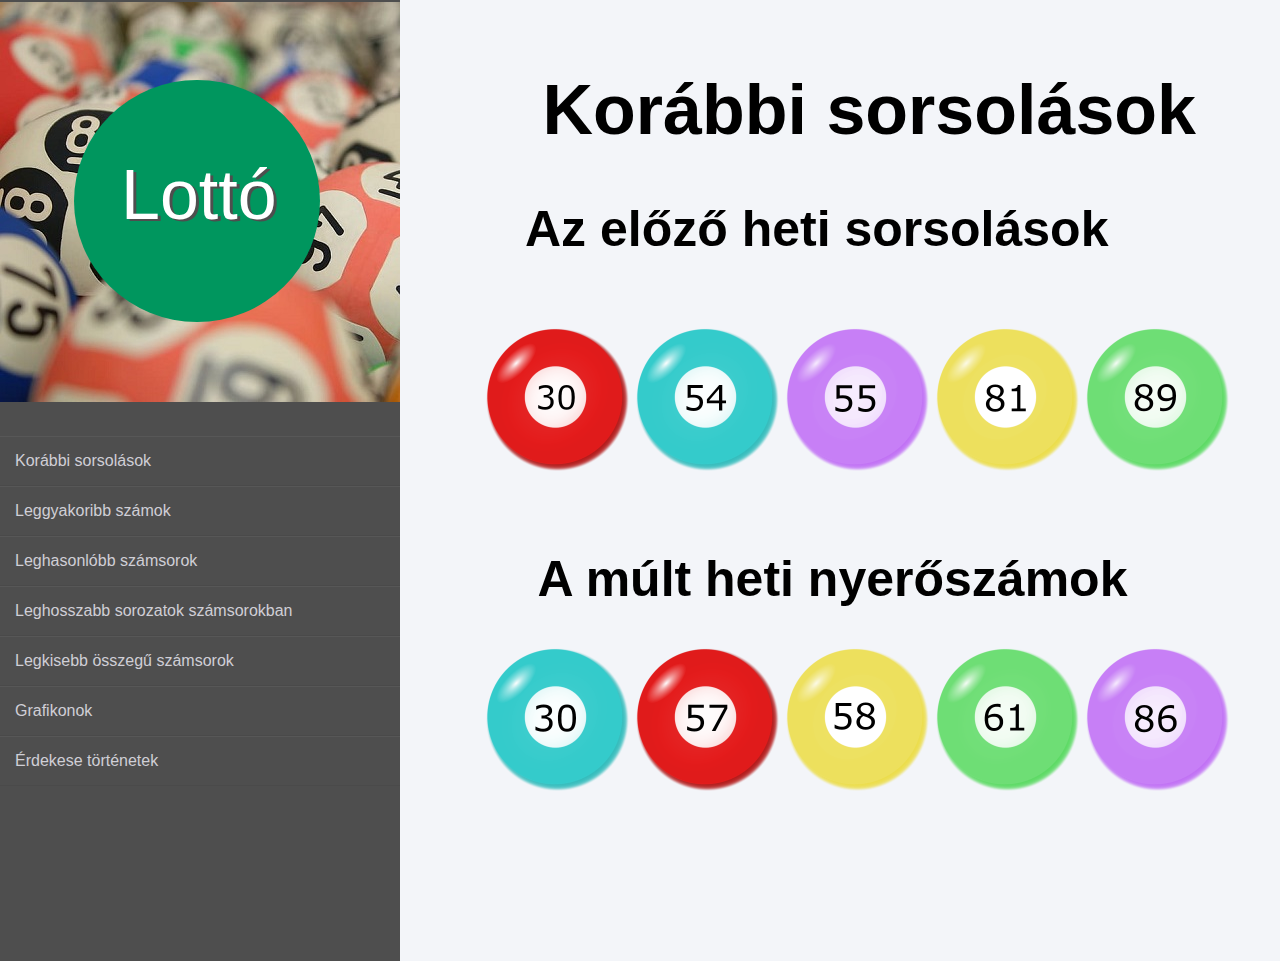
<file: index.html>
<!DOCTYPE html>
<html lang="hu">
    <head>
        <meta charset="UTF-8">
        <meta http-equiv="X-UA-Compatible" content="IE=edge">
        <meta name="viewport" content="width=device-width, initial-scale=1.0">
        <link rel="stylesheet" href="style.css">
        <title>Főoldal
        </title>
    </head>
<body>

<div class="wrapper">
    <div class="sidebar">
        <img src="kepek/hatter.png" width="400" height="400" alt="Lottó kép">
        <p class="szoveg">Lottó</p>
        <span class="dot"></span>
        <ul>
            <li><a href="index.html">Korábbi sorsolások</a></li>
            <li><a href="leggyakoribbsorsolasok.html">Leggyakoribb számok</a></li>
            <li><a href="leghasonlobbszamok.html">Leghasonlóbb számsorok</a></li>
            <li><a href="leghosszabbsorozat.html">Leghosszabb sorozatok számsorokban</a></li>
            <li><a href="legkisebbosszegu.html">Legkisebb összegű számsorok</a></li>
            <li><a href="grafikonok.html">Grafikonok</a></li>
            <li><a href="erdekestortenetek.html">Érdekese történetek</a></li>
        </ul> 
        
    </div>
    <div class="main_content"> 
        <div class="info">
        <h1 class="nem"></h1>
      </div>
    </div>
</div>

<p class="sorsolas"><b>Korábbi sorsolások</b></p>
<p class="sorsolasszoveg"><b>Az előző heti sorsolások</b></p>

<div class="golyok">
<img src="kepek/30piros.png" width="150" height="150" alt="30-as lottó golyó">
<img src="kepek/54kek.png" width="150" height="150" alt="54-es lottó golyó">
<img src="kepek/55lila.png" width="150" height="150" alt="55-os lottó golyó">
<img src="kepek/81sarga.png" width="150" height="150" alt="81-es lottó golyó">
<img src="kepek/89zold.png" width="150" height="150" alt="89-es lottó golyó">
</div>
<p class="multhetiszamok">
    <b>A múlt heti nyerőszámok</b>
    </p>
    <div class="golyok2">
        <img src="kepek/30kek.png" width="150" height="150" alt="30-as lottó golyó">
        <img src="kepek/57piros.png" width="150" height="150" alt="57-es lottó golyó">
        <img src="kepek/58sarga.png" width="150" height="150" alt="58-es lottó golyó">
        <img src="kepek/61zold.png" width="150" height="150" alt="61-es lottó golyó">
        <img src="kepek/86lila.png" width="150" height="150" alt="86-es lottó golyó">
        
    
</body>
</html>
</file>
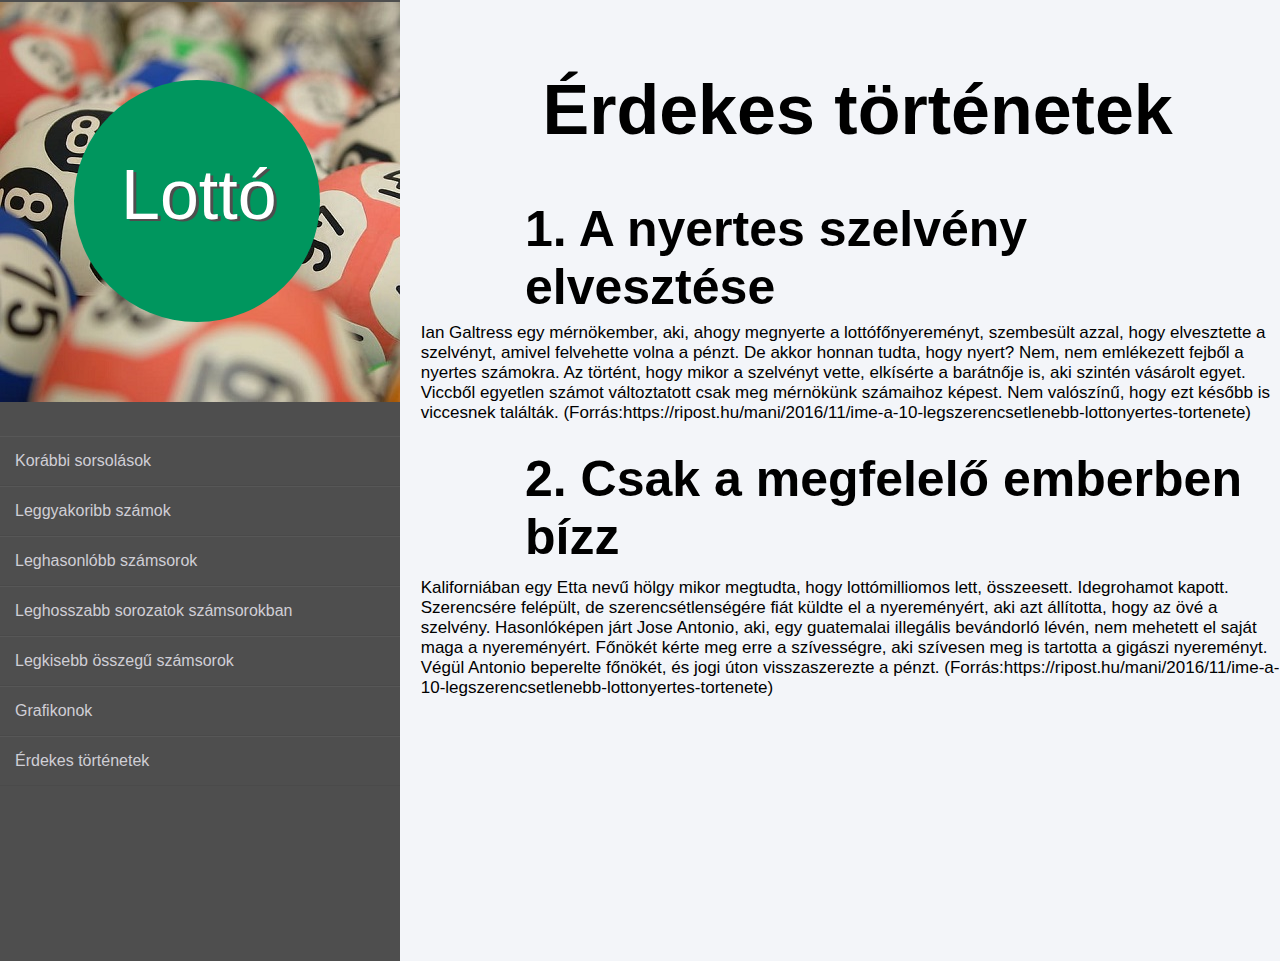
<file: erdekestortenetek.html>
<!DOCTYPE html>
<html lang="hu">
    <head>
        <meta charset="UTF-8">
        <meta http-equiv="X-UA-Compatible" content="IE=edge">
        <meta name="viewport" content="width=device-width, initial-scale=1.0">
        <link rel="stylesheet" href="style5.css">
        <title>Főoldal
        </title>
    </head>
<body>
<div class="wrapper">
    <div class="sidebar">
        <img src="kepek/hatter.png" width="400" height="400" alt="Lottó kép">
        <p class="szoveg">Lottó</p>
        <span class="dot"></span>
        <ul>
            <li><a href="index.html">Korábbi sorsolások</a></li>
            <li><a href="leggyakoribbsorsolasok.html">Leggyakoribb számok</a></li>
            <li><a href="leghasonlobbszamok.html">Leghasonlóbb számsorok</a></li>
            <li><a href="leghosszabbsorozat.html">Leghosszabb sorozatok számsorokban</a></li>
            <li><a href="legkisebbosszegu.html">Legkisebb összegű számsorok</a></li>
            <li><a href="grafikonok.html">Grafikonok</a></li>
            <li><a href="erdekestortenetek.html">Érdekes történetek</a></li>
        </ul> 
        
    </div>
    <div class="main_content"> 
        <div class="info">
        <h1 class="nem"></h1>
      </div>
    </div>
</div>
<p class="sorsolas"><b>Érdekes történetek</b></p>
<p class="szovegecske"><b>1. A nyertes szelvény elvesztése</b></p>
<p class="szoveg2">2. Csak a megfelelő emberben bízz</p>
<p class="erdekesztori2">Kaliforniában egy Etta nevű hölgy mikor megtudta, hogy lottómilliomos lett, összeesett. Idegrohamot kapott. Szerencsére felépült, de szerencsétlenségére fiát küldte el a nyereményért, aki azt állította, hogy az övé a szelvény. Hasonlóképen járt Jose Antonio, aki, egy guatemalai illegális bevándorló lévén, nem mehetett el saját maga a nyereményért. Főnökét kérte meg erre a szívességre, aki szívesen meg is tartotta a gigászi nyereményt. Végül Antonio beperelte főnökét, és jogi úton visszaszerezte a pénzt. (Forrás:https://ripost.hu/mani/2016/11/ime-a-10-legszerencsetlenebb-lottonyertes-tortenete)</p>
<p class="erdekesztori1"> Ian Galtress egy mérnökember, aki, ahogy megnyerte a lottófőnyereményt, szembesült azzal, hogy elvesztette a szelvényt, amivel felvehette volna a pénzt. De akkor honnan tudta, hogy nyert? Nem, nem emlékezett fejből a nyertes számokra. Az történt, hogy mikor a szelvényt vette, elkísérte a barátnője is, aki szintén vásárolt egyet. Viccből egyetlen számot változtatott csak meg mérnökünk számaihoz képest. Nem valószínű, hogy ezt később is viccesnek találták. (Forrás:https://ripost.hu/mani/2016/11/ime-a-10-legszerencsetlenebb-lottonyertes-tortenete)</p>
</body>
</html>
</file>
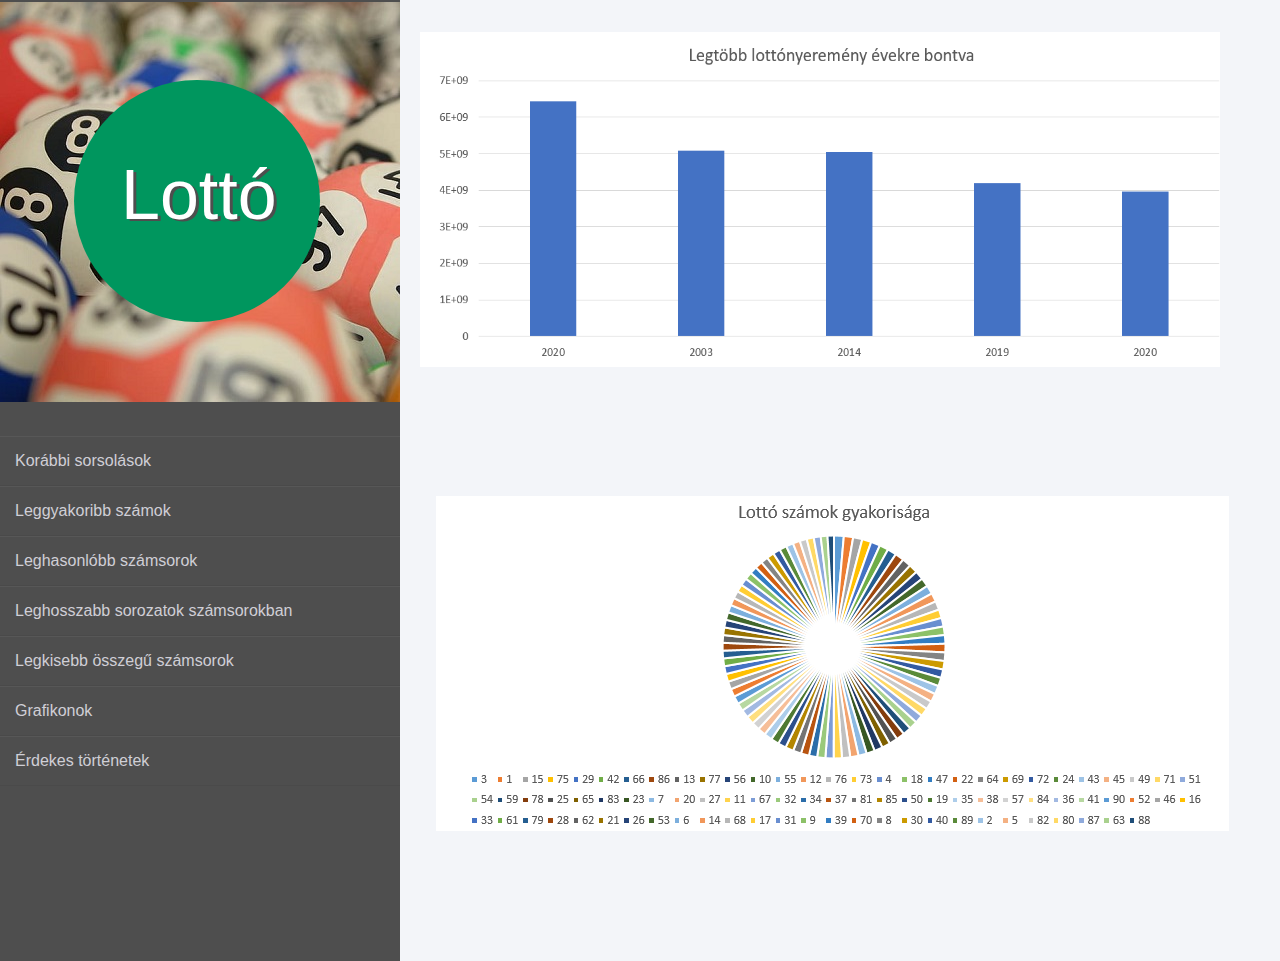
<file: grafikonok.html>
<!DOCTYPE html>
<html lang="hu">
    <head>
        <meta charset="UTF-8">
        <meta http-equiv="X-UA-Compatible" content="IE=edge">
        <meta name="viewport" content="width=device-width, initial-scale=1.0">
        <link rel="stylesheet" href="style.css">
        <title>Főoldal
        </title>
    </head>
<body>
<div class="wrapper">
    <div class="sidebar">
        <img src="kepek/hatter.png" width="400" height="400" alt="Lottó kép">
        <p class="szoveg">Lottó</p>
        <span class="dot"></span>
        <ul>
            <li><a href="index.html">Korábbi sorsolások</a></li>
            <li><a href="leggyakoribbsorsolasok.html">Leggyakoribb számok</a></li>
            <li><a href="leghasonlobbszamok.html">Leghasonlóbb számsorok</a></li>
            <li><a href="leghosszabbsorozat.html">Leghosszabb sorozatok számsorokban</a></li>
            <li><a href="legkisebbosszegu.html">Legkisebb összegű számsorok</a></li>
            <li><a href="grafikonok.html">Grafikonok</a></li>
            <li><a href="erdekestortenetek.html">Érdekes történetek</a></li>
        </ul> 
        
    </div>
    <div class="main_content"> 
        <div class="info">
        <h1 class="nem"></h1>
      </div>
    </div>
</div>
<div class="golyok">
   <img class="grafikon1kep" src="kepek/grafikon1.png" alt="Grafikon a legdragabb nyeremenyrol">
   <img class="grafikon2kep" src="kepek/grafikon2.png" alt="Grafikon a legdragabb nyeremenyrol">
    </div>
</body>
</html>
</file>
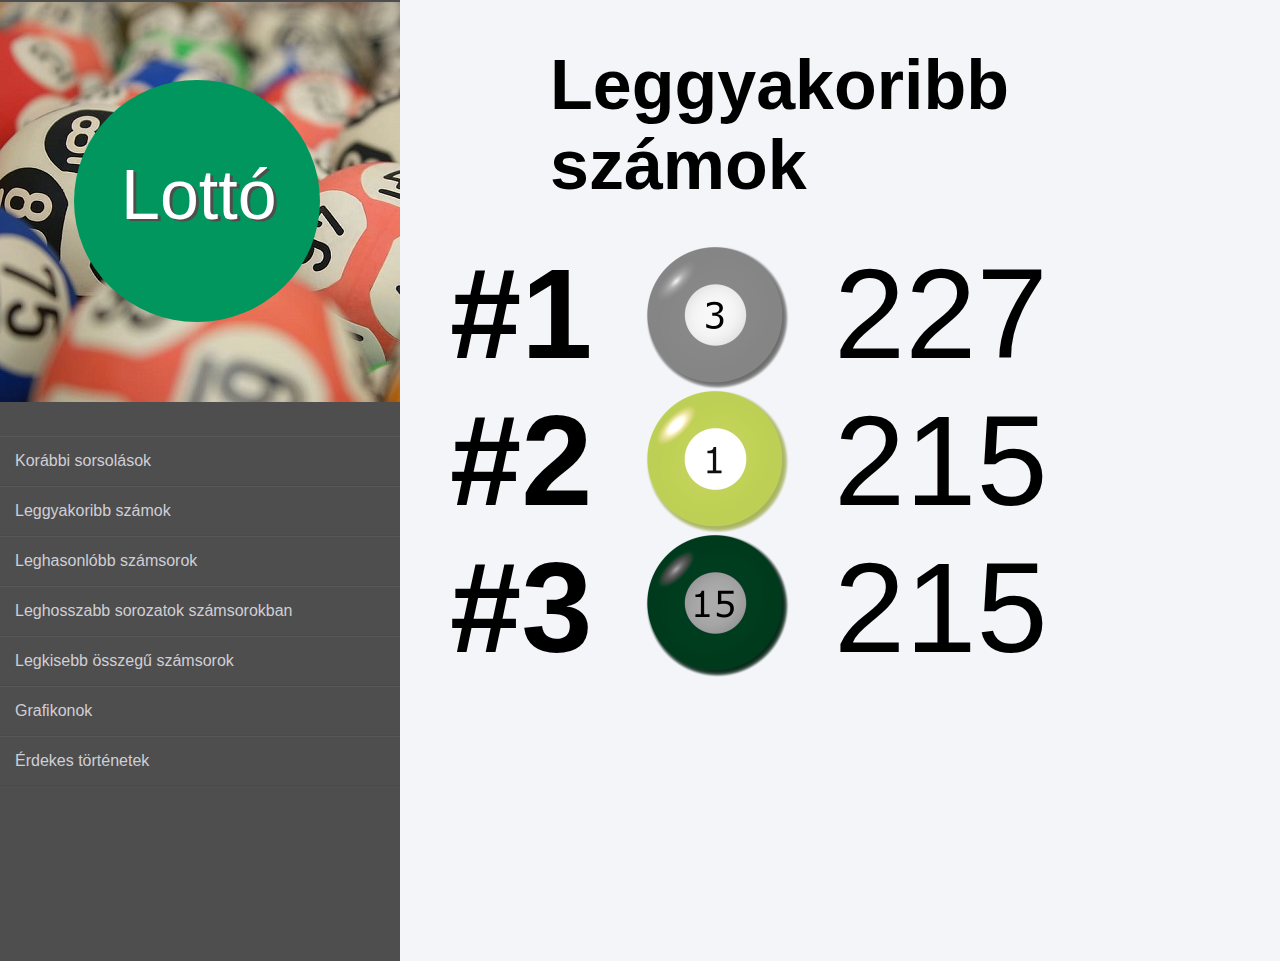
<file: leggyakoribbsorsolasok.html>
<!DOCTYPE html>
<html lang="hu">
<head>
    <link rel="stylesheet" href="style2.css">
    <meta charset="UTF-8">
    <meta http-equiv="X-UA-Compatible" content="IE=edge">
    <meta name="viewport" content="width=device-width, initial-scale=1.0">
    <title>Korábbi sorsolások</title>
</head>
<body>
    <div class="wrapper">
    <div class="sidebar">
        <img src="kepek/hatter.png" width="400" height="400" alt="Lottó kép">
        <p class="szoveg">Lottó</p>
        <span class="dot"></span>
        <ul>
            <li><a href="index.html">Korábbi sorsolások</a></li>
            <li><a href="leggyakoribbsorsolasok.html">Leggyakoribb számok</a></li>
            <li><a href="leghasonlobbszamok.html">Leghasonlóbb számsorok</a></li>
            <li><a href="leghosszabbsorozat.html">Leghosszabb sorozatok számsorokban</a></li>
            <li><a href="legkisebbosszegu.html">Legkisebb összegű számsorok</a></li>
            <li><a href="grafikonok.html">Grafikonok</a></li>
            <li><a href="erdekestortenetek.html">Érdekes történetek</a></li>
        </ul> 
        
    </div>
    <div class="main_content"> 
        <div class="info">
        
      </div>
    </div>
</div>
    <p class="leggyakoribbszamok">Leggyakoribb számok</p>
    <ol class="golyoszamok">
        
        <li> 227 </li>
        <li> 215 </li>
        <li> 215 </li>
    </ol>
    <img class="golyoteszt" src="kepek/3szurke.png" width="150" height="150" alt="3-es golyó">
    <img class="golyoteszt2" src="kepek/1sarga.png" width="150" height="150" alt="1-es golyó">
    <img class="golyoteszt3" src="kepek/15.png" width="150" height="150" alt="15-es golyó">
</body>
</html>
</file>
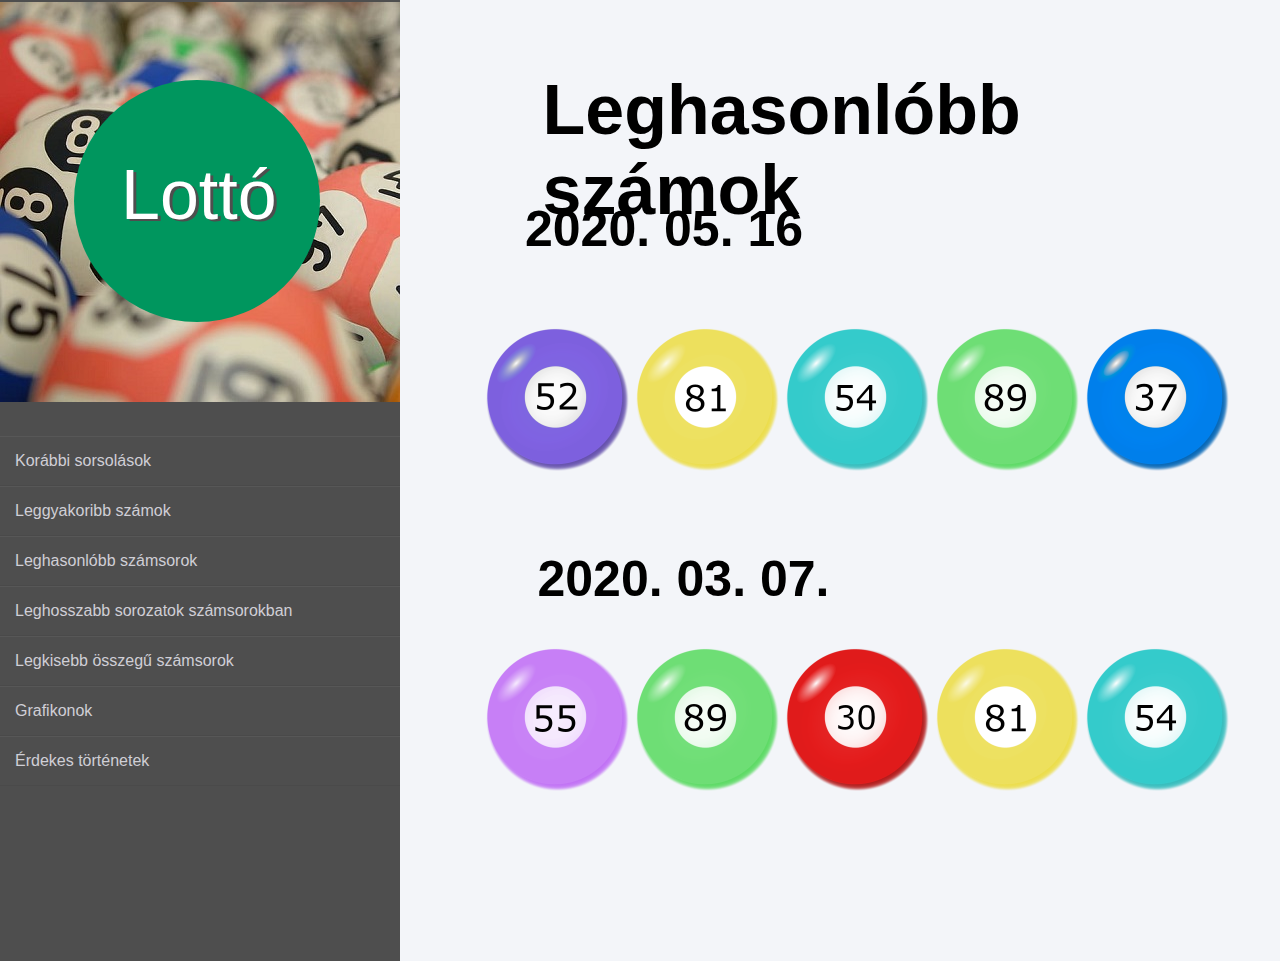
<file: leghasonlobbszamok.html>
<!DOCTYPE html>
<html lang="hu">
    <head>
        <meta charset="UTF-8">
        <meta http-equiv="X-UA-Compatible" content="IE=edge">
        <meta name="viewport" content="width=device-width, initial-scale=1.0">
        <link rel="stylesheet" href="style.css">
        <title>Főoldal
        </title>
    </head>
<body>
<div class="wrapper">
    <div class="sidebar">
        <img src="kepek/hatter.png" width="400" height="400" alt="Lottó kép">
        <p class="szoveg">Lottó</p>
        <span class="dot"></span>
        <ul>
            <li><a href="index.html">Korábbi sorsolások</a></li>
            <li><a href="leggyakoribbsorsolasok.html">Leggyakoribb számok</a></li>
            <li><a href="leghasonlobbszamok.html">Leghasonlóbb számsorok</a></li>
            <li><a href="leghosszabbsorozat.html">Leghosszabb sorozatok számsorokban</a></li>
            <li><a href="legkisebbosszegu.html">Legkisebb összegű számsorok</a></li>
            <li><a href="grafikonok.html">Grafikonok</a></li>
            <li><a href="erdekestortenetek.html">Érdekes történetek</a></li>
        </ul> 
        
    </div>
    <div class="main_content"> 
        <div class="info">
        <h1 class="nem"></h1>
      </div>
    </div>
</div>
<p class="sorsolas"><b>Leghasonlóbb számok</b></p>
<p class="sorsolasszoveg"><b>2020. 05. 16</b></p>

<div class="golyok">
    <img src="kepek/golyo52.png" width="150" height="150" alt="1-es lottó golyó">
    <img src="kepek/81sarga.png" width="150" height="150" alt="4-es lottó golyó">
    <img src="kepek/54kek.png" width="150" height="150" alt="11-es lottó golyó">
    <img src="kepek/89zold.png" width="150" height="150" alt="40-es lottó golyó">
    <img src="kepek/golyo37.png" width="150" height="150" alt="44-es lottó golyó">
</div>
<p class="multhetiszamok">
    <b>2020. 03. 07.</b>
    </p>
    <div class="golyok2">
        <img src="kepek/55lila.png" width="150" height="150" alt="1-es lottó golyó">
        <img src="kepek/89zold.png" width="150" height="150" alt="4-es lottó golyó">
        <img src="kepek/30piros.png" width="150" height="150" alt="11-es lottó golyó">
        <img src="kepek/81sarga.png" width="150" height="150" alt="40-es lottó golyó">
        <img src="kepek/54kek.png" width="150" height="150" alt="44-es lottó golyó">
        </div>
        
</body>
</html>
</file>
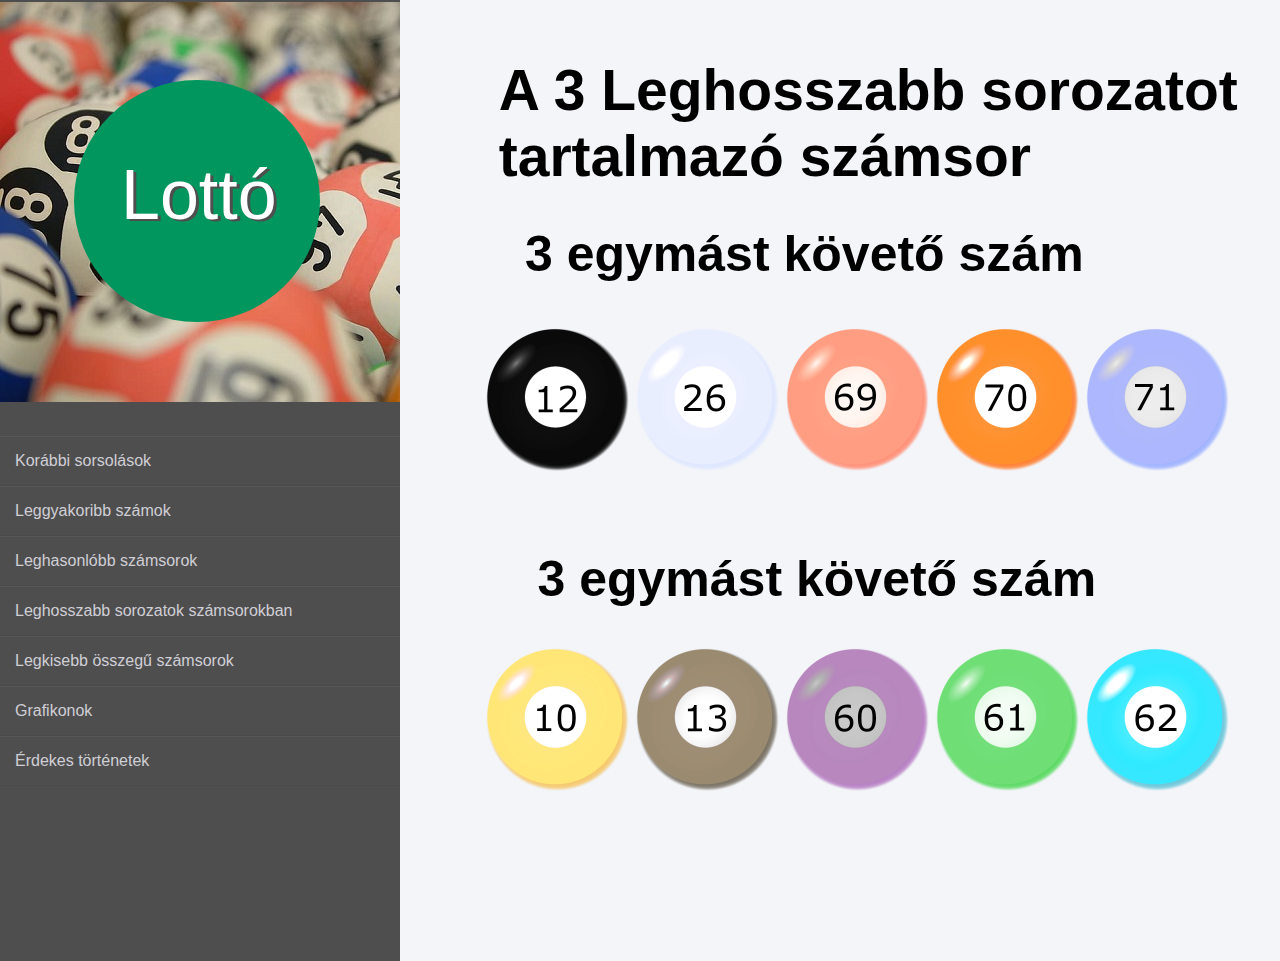
<file: leghosszabbsorozat.html>
<!DOCTYPE html>
<html lang="hu">
    <head>
        <meta charset="UTF-8">
        <meta http-equiv="X-UA-Compatible" content="IE=edge">
        <meta name="viewport" content="width=device-width, initial-scale=1.0">
        <link rel="stylesheet" href="style4.css">
        <title>Főoldal
        </title>
    </head>
<body>
<div class="wrapper">
    <div class="sidebar">
        <img src="kepek/hatter.png" width="400" height="400" alt="Lottó kép">
        <p class="szoveg">Lottó</p>
        <span class="dot"></span>
        <ul>
            <li><a href="index.html">Korábbi sorsolások</a></li>
            <li><a href="leggyakoribbsorsolasok.html">Leggyakoribb számok</a></li>
            <li><a href="leghasonlobbszamok.html">Leghasonlóbb számsorok</a></li>
            <li><a href="leghosszabbsorozat.html">Leghosszabb sorozatok számsorokban</a></li>
            <li><a href="legkisebbosszegu.html">Legkisebb összegű számsorok</a></li>
            <li><a href="grafikonok.html">Grafikonok</a></li>
            <li><a href="erdekestortenetek.html">Érdekes történetek</a></li>
        </ul> 
        
    </div>
    <div class="main_content"> 
        <div class="info">
        <h1 class="nem"></h1>
      </div>
    </div>
</div>
<p class="sorsolas"><b>A 3 Leghosszabb sorozatot tartalmazó számsor</b></p>
<p class="sorsolasszoveg"><b>3 egymást követő szám</b></p>

<div class="golyok">
<img src="kepek/12fekete.png" width="150" height="150" alt="12-es lottó golyó">
<img src="kepek/26.png" width="150" height="150" alt="26-os lottó golyó">
<img src="kepek/69haha.png" width="150" height="150" alt="69-os lottó golyó">
<img src="kepek/70.png" width="150" height="150" alt="70-es lottó golyó">
<img src="kepek/71.png" width="150" height="150" alt="71-es lottó golyó">
</div>
<p class="multhetiszamok">
    <b>3 egymást követő szám</b>
    </p>
    <div class="golyok2">
        <img src="kepek/10.png" width="150" height="150" alt="10-as lottó golyó">
        <img src="kepek/13.png" width="150" height="150" alt="13-es lottó golyó">
        <img src="kepek/60.png" width="150" height="150" alt="60-es lottó golyó">
        <img src="kepek/61zold.png" width="150" height="150" alt="61-es lottó golyó">
        <img src="kepek/62.png" width="150" height="150" alt="62-es lottó golyó">
</body>
</html>
</file>
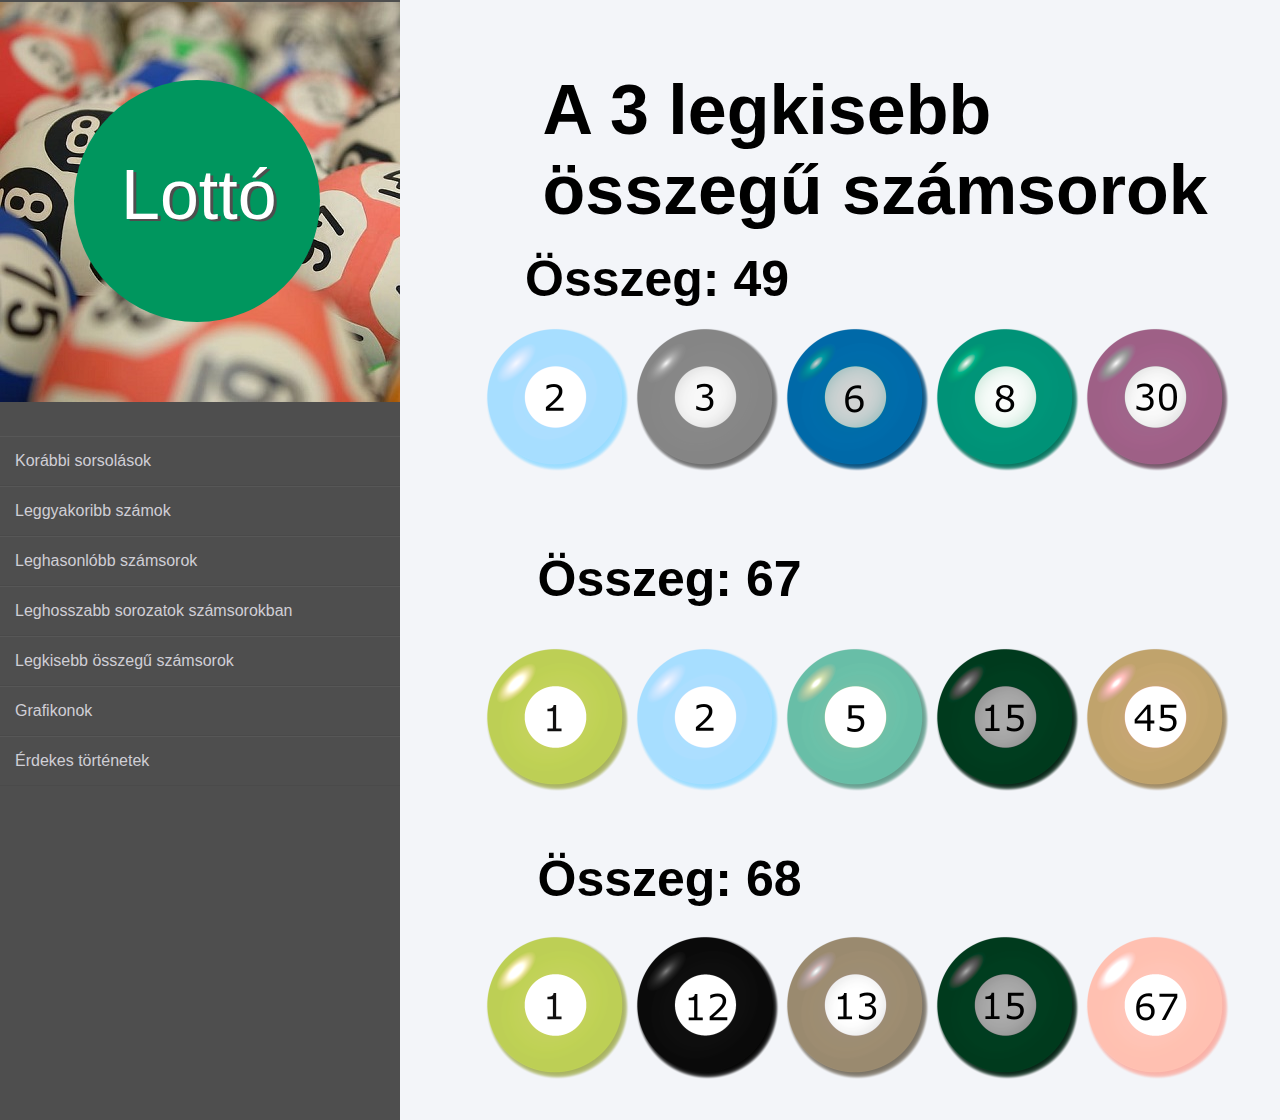
<file: legkisebbosszegu.html>
<!DOCTYPE html>
<html lang="hu">
    <head>
        <meta charset="UTF-8">
        <meta http-equiv="X-UA-Compatible" content="IE=edge">
        <meta name="viewport" content="width=device-width, initial-scale=1.0">
        <link rel="stylesheet" href="style3.css">
        <title>Főoldal
        </title>
    </head>
<body>
<div class="wrapper">
    <div class="sidebar">
        <img src="kepek/hatter.png" width="400" height="400" alt="Lottó kép">
        <p class="szoveg">Lottó</p>
        <span class="dot"></span>
        <ul>
            <li><a href="index.html">Korábbi sorsolások</a></li>
            <li><a href="leggyakoribbsorsolasok.html">Leggyakoribb számok</a></li>
            <li><a href="leghasonlobbszamok.html">Leghasonlóbb számsorok</a></li>
            <li><a href="leghosszabbsorozat.html">Leghosszabb sorozatok számsorokban</a></li>
            <li><a href="legkisebbosszegu.html">Legkisebb összegű számsorok</a></li>
            <li><a href="grafikonok.html">Grafikonok</a></li>
            <li><a href="erdekestortenetek.html">Érdekes történetek</a></li>
        </ul> 
        
    </div>
    <div class="main_content"> 
        <div class="info">
        <h1 class="nem"></h1>
      </div>
    </div>
</div>
<p class="sorsolas"><b>A 3 legkisebb összegű számsorok</b></p>
<p class="sorsolasszoveg"><b>Összeg: 49</b></p>

<div class="golyok">
<img src="kepek/2babakek.png" width="150" height="150" alt="2-es lottó golyó">
<img src="kepek/3szurke.png" width="150" height="150" alt="3-as lottó golyó">
<img src="kepek/6turkiz.png" width="150" height="150" alt="6-os lottó golyó">
<img src="kepek/8zoldkek.png" width="150" height="150" alt="8-as lottó golyó">
<img src="kepek/30magenta.png" width="150" height="150" alt="30-as lottó golyó">
</div>
<p class="multhetiszamok">
    <b>Összeg: 67</b>
    </p>
    <div class="golyok2">
        <img src="kepek/1sarga.png" width="150" height="150" alt="1-es lottó golyó">
        <img src="kepek/2babakek.png" width="150" height="150" alt="2-es lottó golyó">
        <img src="kepek/5.png" width="150" height="150" alt="5-es lottó golyó">
        <img src="kepek/15.png" width="150" height="150" alt="15-es lottó golyó">
        <img src="kepek/45.png" width="150" height="150" alt="45-es lottó golyó">
        </div>
        <p class="osszegszamok">
            <b>Összeg: 68</b>
            </p>
            <div class="golyok3">
                <img src="kepek/1sarga.png" width="150" height="150" alt="1-es lottó golyó">
                <img src="kepek/12fekete.png" width="150" height="150" alt="12-es lottó golyó">
                <img src="kepek/13.png" width="150" height="150" alt="13-es lottó golyó">
                <img src="kepek/15.png" width="150" height="150" alt="15-es lottó golyó">
                <img src="kepek/67.png" width="150" height="150" alt="67-es lottó golyó">
            </div>
</body>
</html>
</file>
<file: style.css>
*{
    margin: 0;
    padding: 0;
    box-sizing: border-box;
    list-style: none;
    text-decoration: none;
    font-family: Arial, Helvetica, sans-serif;
    -webkit-user-select: none;
    user-select: none;
  }
  
  body{
     background-color: #f3f5f9;
  }
  
  .wrapper{
    display: flex;
    position: absolute;
  }
  
  .wrapper .sidebar{
    width: 25em; /*Sidebar méret állítása */
    height: 961px;
    background: #4e4e4e;
    padding: 2em 0em;
    position: absolute;
    z-index: -2;
  }
  
  .wrapper .sidebar{
    color: #fff;
    
    margin-bottom: 40px;
  }
  
  .wrapper .sidebar ul li{
    padding: 15px;
    border-bottom: 1px solid #bdb8d7;
    border-bottom: 1px solid rgba(0,0,0,0.05);
    border-top: 1px solid rgba(255,255,255,0.05);
  }    
  
  .wrapper .sidebar ul li a{
    color: #d0cfd6;
    display: block;
  }
  
  .wrapper .sidebar ul li a .fas{
    width: 25px;
  }
  
  .wrapper .sidebar ul li:hover{
    background-color: #4e4e4e;
  }
      
  .wrapper .sidebar ul li:hover a{
    color: #fff;
  }
   
  .wrapper .sidebar .nem{
    position: absolute;
    bottom: 0;
    left: 50%;
    transform: translateX(-50%);
    display: flex;
  }
  
  .wrapper .sidebar .nem a{
    display: block;
    width: 40px;
    background: #4e4e4e;
    height: 40px;
    line-height: 45px;
    text-align: center;
    margin: 0 5px;
    color: #e6e6e6;
    border-top-left-radius: 5px;
    border-top-right-radius: 5px;
  }
  
  .wrapper .main_content{
    width: 100%;
    margin-left: 200px;
  }
  
  .wrapper .main_content .header{
    padding: 20px;
    background: #fff;
    color: #4e4e4e;
    border-bottom: 1px solid #e0e4e8;
  }
  
  .wrapper .main_content .info{
    margin: 70px;
    color: #4e4e4e;
    line-height: 25px;
  }
  
  .wrapper .main_content .info div{
    margin-bottom: 40px;
  }
  
  
img{  
    position: relative;
    top: -30px; 
    right: -0px;
    z-index: -2;
}
.sorsolas{
    font-size: 70px;
    margin-left: 7.75em; 
    position: absolute;
    top: 1em;
}
.sorsolasszoveg{
    font-size: 50px;
    margin-left: 10.5em;
    position: absolute;
    top: 4em;
    font-weight: bold;
}
.leggyakoribbszamok{
  font-size: 70px;
  margin-left: 550px;
  position: absolute;
  top: 5%;
}
.golyoszamok{
  font-size: 90px;
  margin-left: 450px;
  position: relative;
  top: 240px;
  content:"#";
}
.golyoszamok > li {
  counter-increment: customlistcounter;
}

.golyoszamok li:before {
  content: "#" counter(customlistcounter);
  font-weight: bold;
  float: left;
  width: 3em;
}

ol.custom:first-child {
  counter-reset: customlistcounter;
}
.golyok{
  margin-left: 30em; /*index.html golyok merete allitasa*/
  position: absolute;
  top: 22em;
  display: flex;
  justify-content:center;
}
.multhetiszamok{
  font-size: 50px;
  margin-left: 10.75em;
  position: absolute;
  top: 11em;
  content:"#";
}
.golyok2{
  margin-left: 30em;
  position: absolute;
  top: 42em;
  display: flex;
  justify-content:center;
}
.golyoteszt{
  position: absolute;
  top: 13em;
  left: 35em;
  display: flex;
  justify-content:center;
}

.dot{
  height: 242px;
  width: 246px;
  background-color: rgb(0, 150,94);
  border-radius: 50%;
  display: inline-block;
  position: absolute;
  top: 5em; 
  right: 5em;
  z-index: -2;
}
.szoveg{
  font-size: 70px;
  position: absolute;
  top: 155px;
  text-shadow:3px 2px #4e4e4e;
  left: 121px;
}
.erdekesztori1{
  font-size: 17px;
  margin-left: 24.75em;
  position: absolute;
  top: 19em;
}
.szoveg2{
  font-size: 50px;
  margin-left: 10.5em;
  position: absolute;
  top: 9em;
  font-weight: bold;
}
.erdekesztori2{
  font-size: 17px;
  margin-left: 24.75em;
  position: absolute;
  top: 34em;
}
.grafikon1kep{
  width: 100%;
  top:-20em;
  right:-21em;
}
.grafikon2kep{
  width: 100%;
  top:9em;
  right:28em;
}
</file>
<file: style5.css>
*{
    margin: 0;
    padding: 0;
    box-sizing: border-box;
    list-style: none;
    text-decoration: none;
    font-family: Arial, Helvetica, sans-serif;
    -webkit-user-select: none;
    user-select: none;
  }
  
  body{
     background-color: #f3f5f9;
  }
  
  .wrapper{
    display: flex;
    position: absolute;
  }
  
  .wrapper .sidebar{
    width: 25em; /*Sidebar méret állítása */
    height: 961px;
    background: #4e4e4e;
    padding: 2em 0em;
    position: absolute;
    z-index: -2;
  }
  
  .wrapper .sidebar{
    color: #fff;
    
    margin-bottom: 40px;
  }
  
  .wrapper .sidebar ul li{
    padding: 15px;
    border-bottom: 1px solid #bdb8d7;
    border-bottom: 1px solid rgba(0,0,0,0.05);
    border-top: 1px solid rgba(255,255,255,0.05);
  }    
  
  .wrapper .sidebar ul li a{
    color: #d0cfd6;
    display: block;
  }
  
  .wrapper .sidebar ul li a .fas{
    width: 25px;
  }
  
  .wrapper .sidebar ul li:hover{
    background-color: #4e4e4e;
  }
      
  .wrapper .sidebar ul li:hover a{
    color: #fff;
  }
   
  .wrapper .sidebar .nem{
    position: absolute;
    bottom: 0;
    left: 50%;
    transform: translateX(-50%);
    display: flex;
  }
  
  .wrapper .sidebar .nem a{
    display: block;
    width: 40px;
    background: #4e4e4e;
    height: 40px;
    line-height: 45px;
    text-align: center;
    margin: 0 5px;
    color: #e6e6e6;
    border-top-left-radius: 5px;
    border-top-right-radius: 5px;
  }
  
  .wrapper .main_content{
    width: 100%;
    margin-left: 200px;
  }
  
  .wrapper .main_content .header{
    padding: 20px;
    background: #fff;
    color: #4e4e4e;
    border-bottom: 1px solid #e0e4e8;
  }
  
  .wrapper .main_content .info{
    margin: 70px;
    color: #4e4e4e;
    line-height: 25px;
  }
  
  .wrapper .main_content .info div{
    margin-bottom: 40px;
  }
  
  
img{  
    position: relative;
    top: -30px; 
    right: -0px;
    z-index: -2;
}
.sorsolas{
    font-size: 70px;
    margin-left: 7.75em; 
    position: absolute;
    top: 1em;
}
.sorsolasszoveg{
    font-size: 50px;
    margin-left: 10.5em;
    position: absolute;
    top: 4em;
    font-weight: bold;
}
.leggyakoribbszamok{
  font-size: 70px;
  margin-left: 550px;
  position: absolute;
  top: 5%;
}
.golyoszamok{
  font-size: 90px;
  margin-left: 450px;
  position: relative;
  top: 240px;
  content:"#";
}
.golyoszamok > li {
  counter-increment: customlistcounter;
}

.golyoszamok li:before {
  content: "#" counter(customlistcounter);
  font-weight: bold;
  float: left;
  width: 3em;
}

ol.custom:first-child {
  counter-reset: customlistcounter;
}
.golyok{
  margin-left: 30em; /*index.html golyok merete allitasa*/
  position: absolute;
  top: 22em;
  display: flex;
  justify-content:center;
}
.multhetiszamok{
  font-size: 50px;
  margin-left: 10.75em;
  position: absolute;
  top: 11em;
  content:"#";
}
.golyok2{
  margin-left: 30em;
  position: absolute;
  top: 42em;
  display: flex;
  justify-content:center;
}
.golyoteszt{
  position: absolute;
  top: 13em;
  left: 35em;
  display: flex;
  justify-content:center;
}

.dot{
  height: 242px;
  width: 246px;
  background-color: rgb(0, 150,94);
  border-radius: 50%;
  display: inline-block;
  position: absolute;
  top: 5em; 
  right: 5em;
  z-index: -2;
}
.szoveg{
  font-size: 70px;
  position: absolute;
  top: 155px;
  text-shadow:3px 2px #4e4e4e;
  left: 121px;
}
.erdekesztori1{
  font-size: 17px;
  margin-left: 24.75em;
  position: absolute;
  top: 19em;
}
.szoveg2{
  font-size: 50px;
  margin-left: 10.5em;
  position: absolute;
  top: 9em;
  font-weight: bold;
}
.erdekesztori2{
  font-size: 17px;
  margin-left: 24.75em;
  position: absolute;
  top: 34em;
}
.grafikon1kep{
  width: 100%;
  top:-20em;
  right:-21em;
}
.grafikon2kep{
  width: 100%;
  top:9em;
  right:28em;
}
.szovegecske{
    font-size: 50px;
    margin-left: 10.5em;
    position: absolute;
    top: 4em;
    font-weight: bold;
}
</file>
<file: style2.css>
*{
    margin: 0;
    padding: 0;
    box-sizing: border-box;
    list-style: none;
    text-decoration: none;
    font-family: Arial, Helvetica, sans-serif;
    -webkit-user-select: none;
    user-select: none;
  }
  
  body{
     background-color: #f3f5f9;
     width: 20px;
  }
  
  .wrapper{
    display: flex;
    position: absolute;
  }
  
  .wrapper .sidebar{
    width: 25em; /*Sidebar méret állítása */
    height: 961px;
    background: #4e4e4e;
    padding: 2em 0em;
    position: absolute;
    z-index: -2;
  }
  
  .wrapper .sidebar{
    color: #fff;
    
    margin-bottom: 40px;
  }
  
  .wrapper .sidebar ul li{
    padding: 15px;
    border-bottom: 1px solid #bdb8d7;
    border-bottom: 1px solid rgba(0,0,0,0.05);
    border-top: 1px solid rgba(255,255,255,0.05);
  }    
  
  .wrapper .sidebar ul li a{
    color: #d0cfd6;
    display: block;
  }
  
  .wrapper .sidebar ul li a .fas{
    width: 25px;
  }
  
  .wrapper .sidebar ul li:hover{
    background-color: #4e4e4e;
  }
      
  .wrapper .sidebar ul li:hover a{
    color: #fff;
  }
   
  .wrapper .sidebar .nem{
    position: absolute;
    bottom: 0;
    left: 50%;
    transform: translateX(-50%);
    display: flex;
  }
  
  .wrapper .sidebar .nem a{
    display: block;
    width: 40px;
    background: #4e4e4e;
    height: 40px;
    line-height: 45px;
    text-align: center;
    margin: 0 5px;
    color: #e6e6e6;
    border-top-left-radius: 5px;
    border-top-right-radius: 5px;
  }
  
  .wrapper .main_content{
    width: 100%;
    margin-left: 200px;
  }
  
  .wrapper .main_content .header{
    padding: 20px;
    background: #fff;
    color: #4e4e4e;
    border-bottom: 1px solid #e0e4e8;
  }
  
  .wrapper .main_content .info{
    margin: 70px;
    color: #4e4e4e;
    line-height: 25px;
  }
  
  .wrapper .main_content .info div{
    margin-bottom: 40px;
  }
  
  
img{  
    position: relative;
    top: -30px; 
    right: -0px;
    z-index: -2;
}
.sorsolas{
    font-size: 70px;
    margin-left: 7.75em; 
    position: absolute;
    top: 1em;
}
.sorsolasszoveg{
    font-size: 50px;
    margin-left: 10.5em;
    position: absolute;
    top: 4em;
}
.leggyakoribbszamok{
  font-size: 70px;
  margin-left: 550px;
  position: absolute;
  top: 5%;
  font-weight: bold;
}
.golyoszamok{
  font-size: 8rem;
  margin-left: 450px;
  position: relative;
  top: 240px;
  content:"#";
}
.golyoszamok > li {
  counter-increment: customlistcounter;
}

.golyoszamok li:before {
  content: "#" counter(customlistcounter);
  font-weight: bold;
  float: left;
  width: 3em;
}

ol.custom:first-child {
  counter-reset: customlistcounter;
}
.golyok{
  margin-left: 30em; /*index.html golyok merete allitasa*/
  position: absolute;
  top: 22em;
  display: flex;
  justify-content:center;
}
.multhetiszamok{
  font-size: 50px;
  margin-left: 10.75em;
  position: absolute;
  top: 11em;
  content:"#";
}
.golyok2{
  margin-left: 30em;
  position: absolute;
  top: 42em;
  display: flex;
  justify-content:center;
}
.golyoteszt{
  position: absolute;
  top: 15em;
  left: 40em;
  display: flex;
  justify-content:center;
}

.dot{
  height: 242px;
  width: 246px;
  background-color: rgb(0, 150,94);
  border-radius: 50%;
  display: inline-block;
  position: absolute;
  top: 5em; 
  right: 5em;
  z-index: -2;
}
.szoveg{
  font-size: 70px;
  position: absolute;
  top: 155px;
  text-shadow:3px 2px #4e4e4e;
  left: 121px;
}
.golyoteszt2{
  position: absolute;
  top: 24em;
  left: 40em;
  display: flex;
  justify-content:center;
}
.golyoteszt3{
  position: absolute;
  top: 33em;
  left: 40em;
  display: flex;
  justify-content:center;
}
</file>
<file: style4.css>
*{
    margin: 0;
    padding: 0;
    box-sizing: border-box;
    list-style: none;
    text-decoration: none;
    font-family: Arial, Helvetica, sans-serif;
    -webkit-user-select: none;
    user-select: none;
  }
  
  body{
     background-color: #f3f5f9;
  }
  
  .wrapper{
    display: flex;
    position: absolute;
  }
  
  .wrapper .sidebar{
    width: 25em; /*Sidebar méret állítása */
    height: 961px;
    background: #4e4e4e;
    padding: 2em 0em;
    position: absolute;
    z-index: -2;
  }
  
  .wrapper .sidebar{
    color: #fff;
    
    margin-bottom: 40px;
  }
  
  .wrapper .sidebar ul li{
    padding: 15px;
    border-bottom: 1px solid #bdb8d7;
    border-bottom: 1px solid rgba(0,0,0,0.05);
    border-top: 1px solid rgba(255,255,255,0.05);
  }    
  
  .wrapper .sidebar ul li a{
    color: #d0cfd6;
    display: block;
  }
  
  .wrapper .sidebar ul li a .fas{
    width: 25px;
  }
  
  .wrapper .sidebar ul li:hover{
    background-color: #4e4e4e;
  }
      
  .wrapper .sidebar ul li:hover a{
    color: #fff;
  }
   
  .wrapper .sidebar .nem{
    position: absolute;
    bottom: 0;
    left: 50%;
    transform: translateX(-50%);
    display: flex;
  }
  
  .wrapper .sidebar .nem a{
    display: block;
    width: 40px;
    background: #4e4e4e;
    height: 40px;
    line-height: 45px;
    text-align: center;
    margin: 0 5px;
    color: #e6e6e6;
    border-top-left-radius: 5px;
    border-top-right-radius: 5px;
  }
  
  .wrapper .main_content{
    width: 100%;
    margin-left: 200px;
  }
  
  .wrapper .main_content .header{
    padding: 20px;
    background: #fff;
    color: #4e4e4e;
    border-bottom: 1px solid #e0e4e8;
  }
  
  .wrapper .main_content .info{
    margin: 70px;
    color: #4e4e4e;
    line-height: 25px;
  }
  
  .wrapper .main_content .info div{
    margin-bottom: 40px;
  }
  
  
img{  
    position: relative;
    top: -30px; 
    right: -0px;
    z-index: -2;
}
.sorsolas{
    font-size: 57px;
    margin-left: 8.75em; 
    position: absolute;
    top: 1em;
}
.sorsolasszoveg{
    font-size: 50px;
    margin-left: 10.5em;
    position: absolute;
    top: 4.5em;
    font-weight: bold;
}
.leggyakoribbszamok{
  font-size: 70px;
  margin-left: 550px;
  position: absolute;
  top: 5%;
}
.golyoszamok{
  font-size: 90px;
  margin-left: 450px;
  position: relative;
  top: 240px;
  content:"#";
}
.golyoszamok > li {
  counter-increment: customlistcounter;
}

.golyoszamok li:before {
  content: "#" counter(customlistcounter);
  font-weight: bold;
  float: left;
  width: 3em;
}

ol.custom:first-child {
  counter-reset: customlistcounter;
}
.golyok{
  margin-left: 30em; /*index.html golyok merete allitasa*/
  position: absolute;
  top: 22em;
  display: flex;
  justify-content:center;
}
.multhetiszamok{
  font-size: 50px;
  margin-left: 10.75em;
  position: absolute;
  top: 11em;
  content:"#";
}
.golyok2{
  margin-left: 30em;
  position: absolute;
  top: 42em;
  display: flex;
  justify-content:center;
}
.golyoteszt{
  position: absolute;
  top: 13em;
  left: 35em;
  display: flex;
  justify-content:center;
}

.dot{
  height: 242px;
  width: 246px;
  background-color: rgb(0, 150,94);
  border-radius: 50%;
  display: inline-block;
  position: absolute;
  top: 5em; 
  right: 5em;
  z-index: -2;
}
.szoveg{
  font-size: 70px;
  position: absolute;
  top: 155px;
  text-shadow:3px 2px #4e4e4e;
  left: 121px;
}
.erdekesztori1{
  font-size: 17px;
  margin-left: 24.75em;
  position: absolute;
  top: 19em;
}
.szoveg2{
  font-size: 50px;
  margin-left: 10.5em;
  position: absolute;
  top: 9em;
  font-weight: bold;
}
.erdekesztori2{
  font-size: 17px;
  margin-left: 24.75em;
  position: absolute;
  top: 34em;
}
</file>
<file: style3.css>
*{
    margin: 0;
    padding: 0;
    box-sizing: border-box;
    list-style: none;
    text-decoration: none;
    font-family: Arial, Helvetica, sans-serif;
    -webkit-user-select: none;
    user-select: none;
  }
  
  body{
     background-color: #f3f5f9;
  }
  
  .wrapper{
    display: flex;
    position: absolute;
  }
  
  .wrapper .sidebar{
    width: 25em; /*Sidebar méret állítása */
    height: 70em;
    background: #4e4e4e;
    padding: 2em 0em;
    position: absolute;
    z-index: -2;
  }
  
  .wrapper .sidebar{
    color: #fff;
    
    margin-bottom: 40px;
  }
  
  .wrapper .sidebar ul li{
    padding: 15px;
    border-bottom: 1px solid #bdb8d7;
    border-bottom: 1px solid rgba(0,0,0,0.05);
    border-top: 1px solid rgba(255,255,255,0.05);
  }    
  
  .wrapper .sidebar ul li a{
    color: #d0cfd6;
    display: block;
  }
  
  .wrapper .sidebar ul li a .fas{
    width: 25px;
  }
  
  .wrapper .sidebar ul li:hover{
    background-color: #4e4e4e;
  }
      
  .wrapper .sidebar ul li:hover a{
    color: #fff;
  }
   
  .wrapper .sidebar .nem{
    position: absolute;
    bottom: 0;
    left: 50%;
    transform: translateX(-50%);
    display: flex;
  }
  
  .wrapper .sidebar .nem a{
    display: block;
    width: 40px;
    background: #4e4e4e;
    height: 40px;
    line-height: 45px;
    text-align: center;
    margin: 0 5px;
    color: #e6e6e6;
    border-top-left-radius: 5px;
    border-top-right-radius: 5px;
  }
  
  .wrapper .main_content{
    width: 100%;
    margin-left: 200px;
  }
  
  .wrapper .main_content .header{
    padding: 20px;
    background: #fff;
    color: #4e4e4e;
    border-bottom: 1px solid #e0e4e8;
  }
  
  .wrapper .main_content .info{
    margin: 70px;
    color: #4e4e4e;
    line-height: 25px;
  }
  
  .wrapper .main_content .info div{
    margin-bottom: 40px;
  }
  
  
img{  
    position: relative;
    top: -30px; 
    right: -0px;
    z-index: -2;
}
.sorsolas{
    font-size: 70px;
    margin-left: 7.75em; 
    position: absolute;
    top: 1em;
}
.sorsolasszoveg{
    font-size: 50px;
    margin-left: 10.5em;
    position: absolute;
    top: 5em;
    font-weight: bold;
}
.leggyakoribbszamok{
  font-size: 70px;
  margin-left: 550px;
  position: absolute;
  top: 5%;
}
.golyoszamok{
  font-size: 90px;
  margin-left: 450px;
  position: relative;
  top: 240px;
  content:"#";
}
.golyoszamok > li {
  counter-increment: customlistcounter;
}

.golyoszamok li:before {
  content: "#" counter(customlistcounter);
  font-weight: bold;
  float: left;
  width: 3em;
}

ol.custom:first-child {
  counter-reset: customlistcounter;
}
.golyok{
  margin-left: 30em; /*index.html golyok merete allitasa*/
  position: absolute;
  top: 22em;
  display: flex;
  justify-content:center;
}
.multhetiszamok{
  font-size: 50px;
  margin-left: 10.75em;
  position: absolute;
  top: 11em;
  content:"#";
}
.golyok2{
  margin-left: 30em;
  position: absolute;
  top: 42em;
  display: flex;
  justify-content:center;
}
.golyoteszt{
  position: absolute;
  top: 13em;
  left: 35em;
  display: flex;
  justify-content:center;
}

.dot{
  height: 242px;
  width: 246px;
  background-color: rgb(0, 150,94);
  border-radius: 50%;
  display: inline-block;
  position: absolute;
  top: 5em; 
  right: 5em;
  z-index: -2;
}
.szoveg{
  font-size: 70px;
  position: absolute;
  top: 155px;
  text-shadow:3px 2px #4e4e4e;
  left: 121px;
}
.erdekesztori1{
  font-size: 17px;
  margin-left: 24.75em;
  position: absolute;
  top: 19em;
}
.szoveg2{
  font-size: 50px;
  margin-left: 10.5em;
  position: absolute;
  top: 9em;
  font-weight: bold;
}
.erdekesztori2{
  font-size: 17px;
  margin-left: 24.75em;
  position: absolute;
  top: 34em;
}
.osszegszamok{
    font-size: 50px;
    margin-left: 10.75em;
    position: absolute;
    top: 17em;
    content:"#";
  }

.golyok3{
    margin-left: 30em;
    position: absolute;
    top: 60em;
    display: flex;
    justify-content:center;
}
</file>
